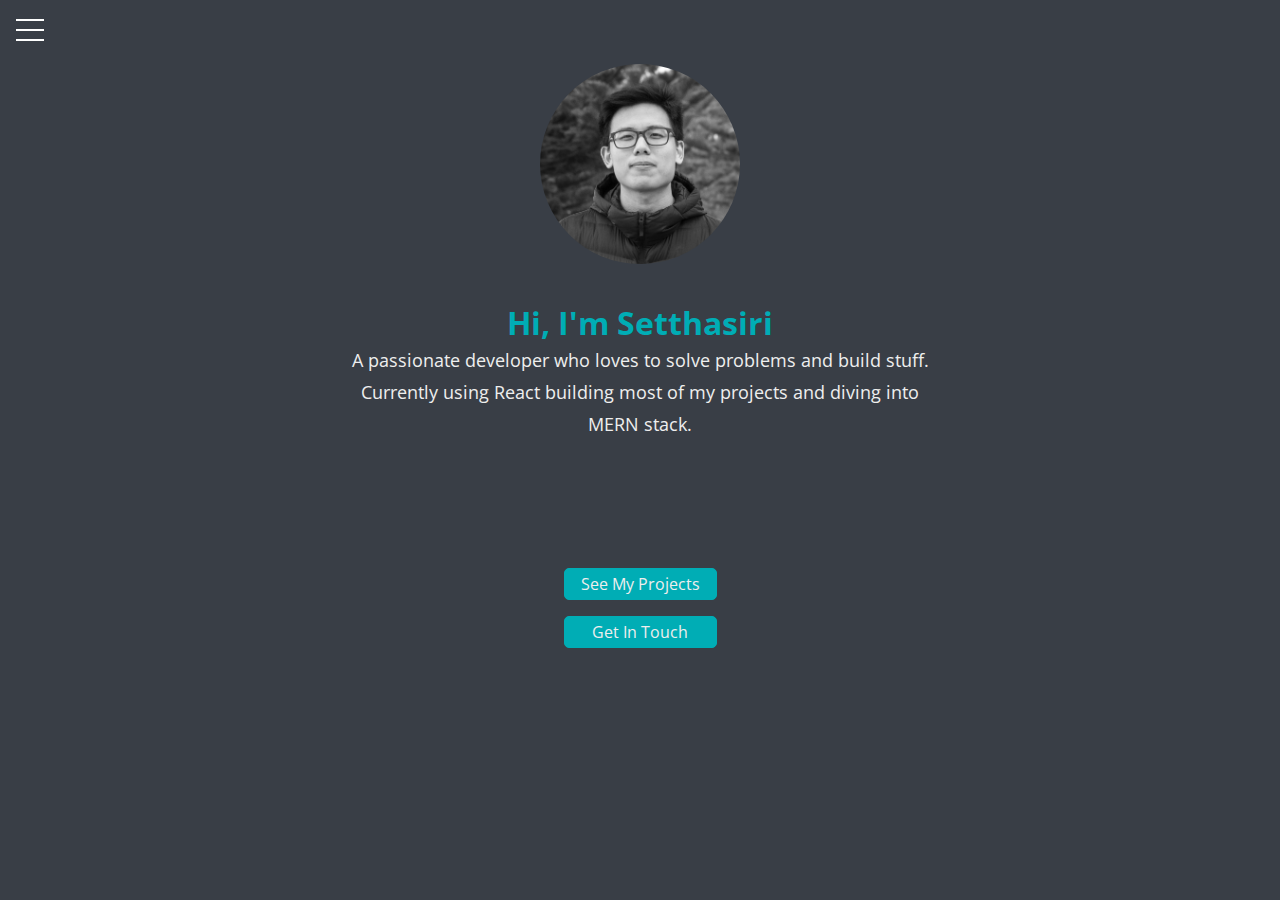
<file: index.html>
<!DOCTYPE html>
<html lang="en">

<head>
    <meta charset="UTF-8">
    <meta http-equiv="X-UA-Compatible" content="IE=edge">
    <meta name="viewport" content="width=device-width, initial-scale=1.0">
    <link rel="stylesheet" href="https://use.fontawesome.com/releases/v5.15.3/css/all.css" integrity="sha384-SZXxX4whJ79/gErwcOYf+zWLeJdY/qpuqC4cAa9rOGUstPomtqpuNWT9wdPEn2fk" crossorigin="anonymous">
    <link rel="stylesheet" href="style.css">
    <title>Home | Setthasiri Ngamsom</title>
</head>

<body>
    <div class="menu-wrap">
        <input type="checkbox" class="toggler">
        <div class="hamburger">
            <div></div>
        </div>
        <div class="menu">
            <div>
                <div>
                    <ul>
                        <li><a href="/index.html">Home</a></li>
                        <li><a href="/projects.html">Projects</a></li>
                        <li><a href="/contact.html">Contact</a></li>
                    </ul>
                </div>
            </div>
        </div>
    </div>
    <!-- <nav class="navbar">
        <div class="brand-title"></div>
        <a href="#" class="toggle-button">
            <span class="bar"></span>
            <span class="bar"></span>
            <span class="bar"></span>
        </a>
        <div class="navbar-links">
            <ul>
                <li><a href="#">Home</a></li>
                <li><a href="/about.html">About</a></li>
                <li><a href="/projects.html">Projects</a></li>
            </ul>
        </div>
    </nav> -->
    <main class="main">
        <div class="menu-btn">
            <div class="menu-btn_burger"></div>
        </div>
        <div class="image">
            <img src="img/profile.JPG" alt="profile">
        </div>
        <div class="main-heading">
            <h1>Hi, I'm Setthasiri</h1>
            <p>A passionate developer who loves to solve problems and build stuff. Currently using React building most of my projects and diving into MERN stack.</p>

        </div>
        <div class="tech p-1">
            <i class="fab fa-html5"></i>
            <i class="fab fa-css3-alt"></i>
            <i class="fab fa-bootstrap"></i>
            <i class="fab fa-react fa-lg"></i>
            <i class="fab fa-js-square"></i>
            <i class="fab fa-sass"></i>
            <i class="fab fa-node-js"></i>
        </div>
        <div class="button p-1">
            <button type="button"><a href="projects.html">See My Projects</a></button>
            <button type="button"><a href="mailto:setthasiri.ngm@gmail.com">Get In Touch</a></button>
        </div>
        <div class="social p-1">
            <a href="https://twitter.com/brightngm" target="_blank"><i class="fab fa-twitter fa-2x"></i>
                <a href="https://www.linkedin.com/in/setthasiri-ngamsom-304423206/" target="_blank"><i class="fab fa-linkedin-in fa-2x"></i>
                    <a href="https://github.com/ngamsomset" target="_blank"><i class="fab fa-github fa-2x"></i>
        </div>
        </div>


</body>

</html>
</file>
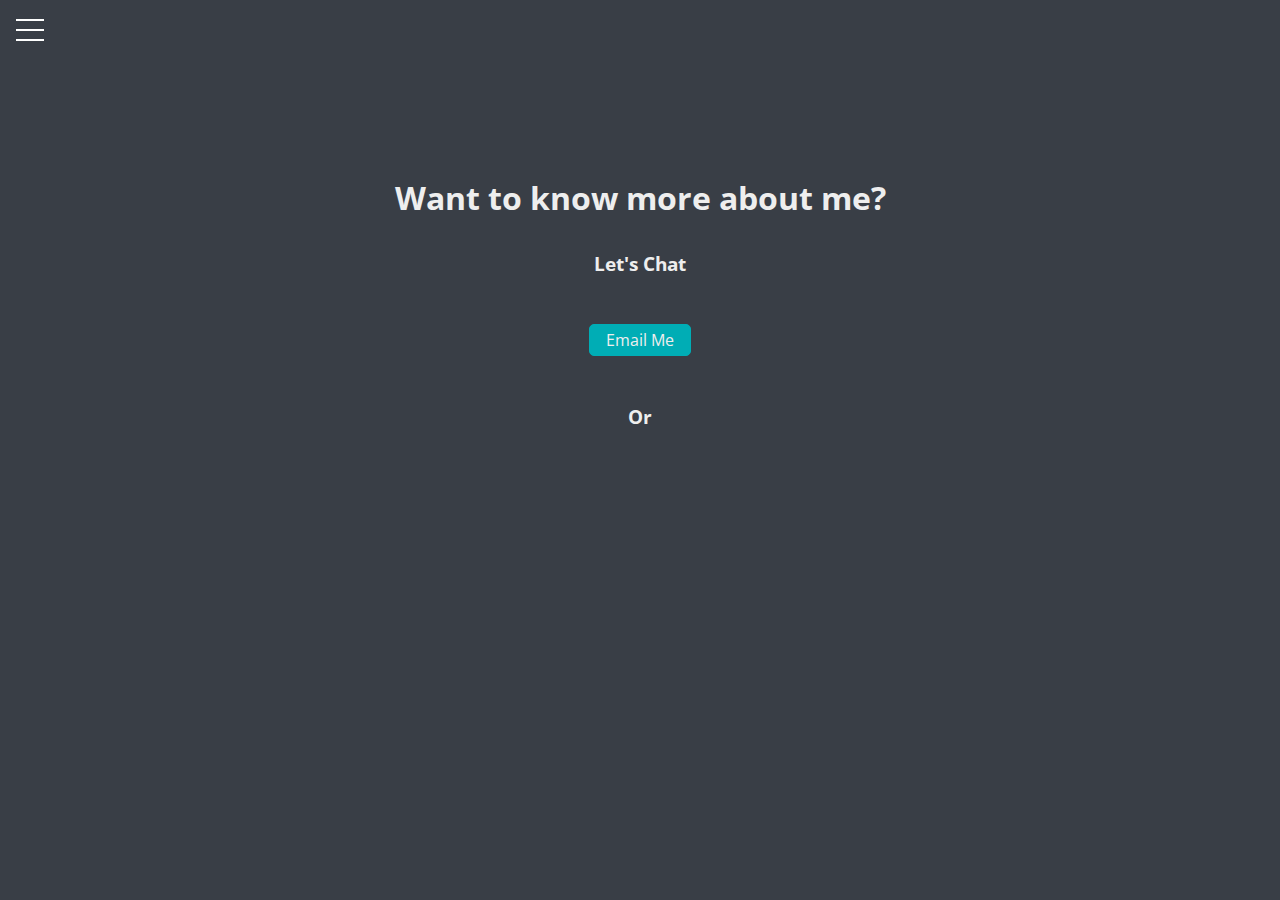
<file: contact.html>
<!DOCTYPE html>
<html lang="en">

<head>
    <meta charset="UTF-8">
    <meta http-equiv="X-UA-Compatible" content="IE=edge">
    <meta name="viewport" content="width=device-width, initial-scale=1.0">
    <link rel="stylesheet" href="https://use.fontawesome.com/releases/v5.15.3/css/all.css" integrity="sha384-SZXxX4whJ79/gErwcOYf+zWLeJdY/qpuqC4cAa9rOGUstPomtqpuNWT9wdPEn2fk" crossorigin="anonymous">
    <link rel="stylesheet" href="style.css">
    <title>Contact | Setthasiri Ngamsom</title>
</head>

<body>
    <div class="menu-wrap">
        <input type="checkbox" class="toggler">
        <div class="hamburger">
            <div></div>
        </div>
        <div class="menu">
            <div>
                <div>
                    <ul>
                        <li><a href="/index.html">Home</a></li>
                        <li><a href="/projects.html">Projects</a></li>
                        <li><a href="/contact.html">Contact</a></li>
                    </ul>
                </div>
            </div>
        </div>
    </div>

    <main id="main-contact">
        <div class="main-contact">
            <h1>Want to know more about me?</h1>
            <h3>Let's Chat</h3>
        </div>
        <div class="button">
            <button type="button"><a href="mailto:setthasiri.ngm@gmail.com">Email Me</a></button>
        </div>

        <div class="pt-3">
            <h3>Or</h3>
        </div>
        <div class="social social-wrap pt-3">
            <a href="https://twitter.com/brightngm" target="_blank"><i class="fab fa-twitter fa-2x"></i>
                <a href="https://www.linkedin.com/in/setthasiri-ngamsom-304423206/" target="_blank"><i class="fab fa-linkedin-in fa-2x"></i>
                    <a href="https://github.com/ngamsomset" target="_blank"><i class="fab fa-github fa-2x"></i>
        </div>

    </main>

</body>

</html>
</file>
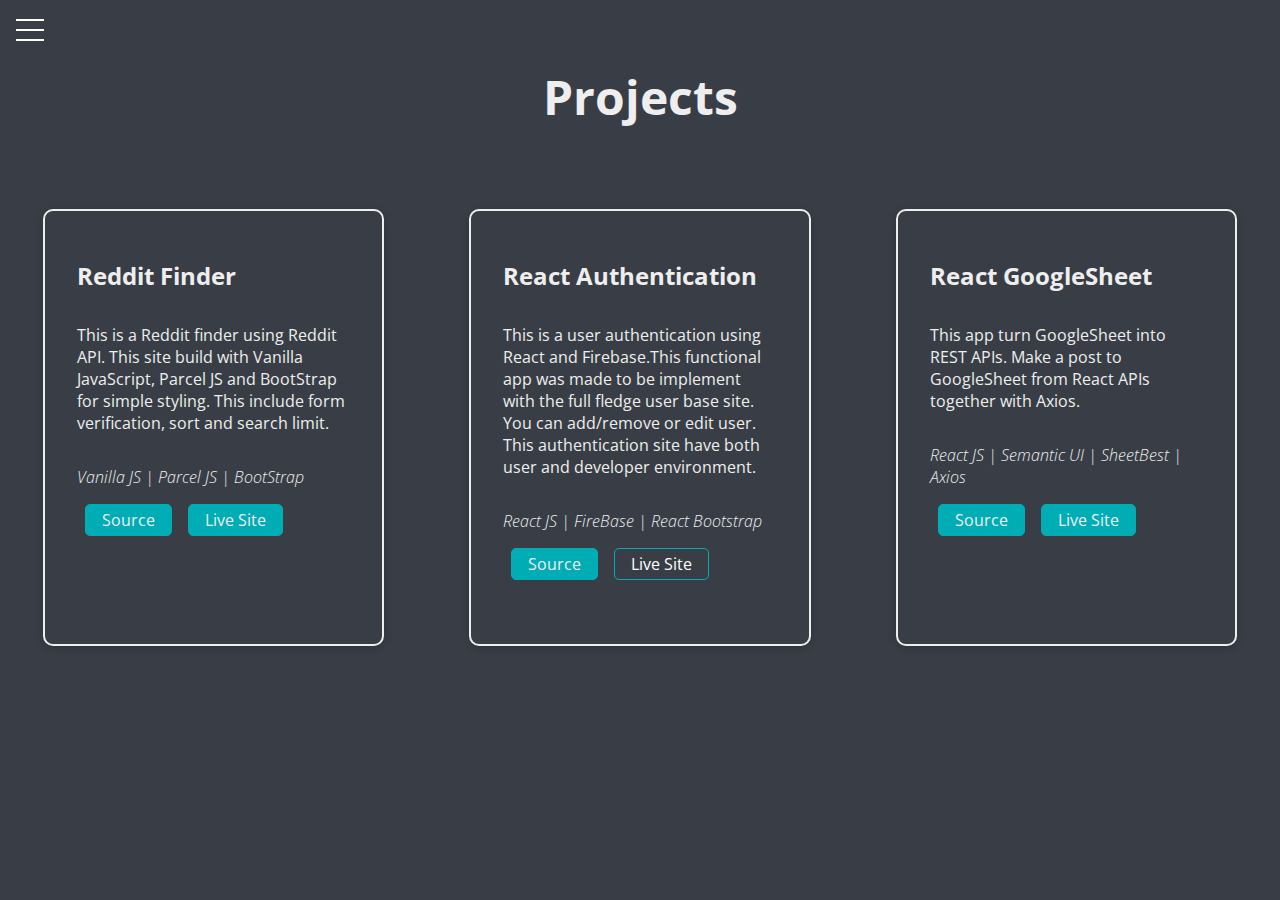
<file: projects.html>
<!DOCTYPE html>
<html lang="en">

<head>
    <meta charset="UTF-8">
    <meta http-equiv="X-UA-Compatible" content="IE=edge">
    <meta name="viewport" content="width=device-width, initial-scale=1.0">
    <link rel="stylesheet" href="https://use.fontawesome.com/releases/v5.15.3/css/all.css" integrity="sha384-SZXxX4whJ79/gErwcOYf+zWLeJdY/qpuqC4cAa9rOGUstPomtqpuNWT9wdPEn2fk" crossorigin="anonymous">
    <link rel="stylesheet" href="style.css">
    <title>Projects | Setthasiri Ngamsom</title>
</head>

<body>

    <div class="menu-wrap">
        <input type="checkbox" class="toggler">
        <div class="hamburger">
            <div></div>
        </div>
        <div class="menu">
            <div>
                <div>
                    <ul>
                        <li><a href="/index.html">Home</a></li>
                        <li><a href="/projects.html">Projects</a></li>
                        <li><a href="/contact.html">Contact</a></li>
                    </ul>
                </div>
            </div>
        </div>
    </div>

    <main>
        <div class="projects">
            <h1>Projects</h1>
        </div>
        <div class="projects-grid">
            <div class="projects-content card">
                <h2 class="project-heading">Reddit Finder</h2>
                <p>This is a Reddit finder using Reddit API. This site build with Vanilla JavaScript, Parcel JS and BootStrap for simple styling. This include form verification, sort and search limit.</p>
                <span class="text-secondary">Vanilla JS | Parcel JS | BootStrap</span>
                <div class="button button-secondary mt-1">
                    <button type="button"><a href="https://github.com/ngamsomset/redditfinder" target="_blank">Source</a></button>
                    <button type="button"><a href="https://hopeful-noyce-9f1312.netlify.app/" target="_blank">Live Site</a></button>
                </div>
            </div>
            <div class="projects-content card">
                <h2 class="project-heading">React Authentication</h2>
                <p>This is a user authentication using React and Firebase.This functional app was made to be implement with the full fledge user base site. You can add/remove or edit user. This authentication site have both user and developer environment.</p>
                <span class="text-secondary">React JS | FireBase | React Bootstrap</span>
                <div class="button button-secondary mt-1">
                    <button type="button"><a href="https://github.com/ngamsomset/reactauthfirebase" target="_blank">Source</a></button>
                    <button type="button" disabled>Live Site </button>
                </div>
            </div>
            <div class="projects-content card">
                <h2 class="project-heading">React GoogleSheet</h2>
                <p>This app turn GoogleSheet into REST APIs. Make a post to GoogleSheet from React APIs together with Axios. </p>
                <span class="text-secondary">React JS | Semantic UI | SheetBest | Axios</span>
                <div class="button button-secondary mt-1">
                    <button type="button"><a href="https://github.com/ngamsomset/reactgooglesheet" target="_blank">Source</a></button>
                    <button type="button"><a href="https://loving-roentgen-2b4a61.netlify.app/" target="_blank">Live Site</a></button>
                </div>
            </div>


        </div>
    </main>


</body>

</html>
</file>
<file: style.css>
@import url('https://fonts.googleapis.com/css2?family=Open+Sans:ital,wght@0,400;0,600;0,700;1,400&display=swap');
* {
  margin: 0;
  padding: 0;
  box-sizing: border-box;
}

:root {
  --primary-color: #393e46;
  --secondary-color: #00adb5;
  --overlay-color: rgba(24, 39, 51, 0.85);
}

li {
  list-style: none;
}

a {
  text-decoration: none;
  color: #eee;
}

.p-1 {
  padding: 1rem;
}

.m-1 {
  margin: 1rem;
}

.mt-1 {
  margin-top: 1rem;
}

.text-secondary {
  font-weight: 300;
  font-style: italic;
}

/* Navbar */

.menu-wrap {
  position: fixed;
  top: 0;
  left: 0;
  z-index: 1;
}

.menu-wrap .toggler {
  position: absolute;
  top: 0;
  left: 0;
  z-index: 2;
  cursor: pointer;
  width: 50px;
  height: 50px;
  opacity: 0;
}

.menu-wrap .hamburger {
  position: absolute;
  top: 0;
  left: 0;
  z-index: 1;
  width: 60px;
  height: 60px;
  padding: 1rem;
  background: var(--primary-color);
  display: flex;
  align-items: center;
  justify-content: center;
}

/* Hamburger Line */
.menu-wrap .hamburger > div {
  position: relative;
  flex: none;
  width: 100%;
  height: 2px;
  background: #fff;
  display: flex;
  align-items: center;
  justify-content: center;
  transition: all 0.4s ease;
}

/* Hamburger Lines - Top & Bottom */
.menu-wrap .hamburger > div::before,
.menu-wrap .hamburger > div::after {
  content: '';
  position: absolute;
  z-index: 1;
  top: -10px;
  width: 100%;
  height: 2px;
  background: inherit;
}

/* Moves Line Down */
.menu-wrap .hamburger > div::after {
  top: 10px;
}

/* Toggler Animation */
.menu-wrap .toggler:checked + .hamburger > div {
  transform: rotate(135deg);
}

/* Turns Lines Into X */
.menu-wrap .toggler:checked + .hamburger > div:before,
.menu-wrap .toggler:checked + .hamburger > div:after {
  top: 0;
  transform: rotate(90deg);
}

/* Rotate On Hover When Checked */
.menu-wrap .toggler:checked:hover + .hamburger > div {
  transform: rotate(225deg);
}

/* Show Menu */
.menu-wrap .toggler:checked ~ .menu {
  visibility: visible;
}

.menu-wrap .toggler:checked ~ .menu > div {
  transform: scale(1);
  transition-duration: var(--menu-speed);
}

.menu-wrap .toggler:checked ~ .menu > div > div {
  opacity: 1;
  transition: opacity 0.4s ease 0.4s;
}

.menu-wrap .menu {
  position: fixed;
  top: 0;
  left: 0;
  width: 100%;
  height: 100%;
  visibility: hidden;
  overflow: hidden;
  display: flex;
  align-items: center;
  justify-content: center;
}

.menu-wrap .menu > div {
  background: var(--overlay-color);
  border-radius: 50%;
  width: 200vw;
  height: 200vw;
  display: flex;
  flex: none;
  align-items: center;
  justify-content: center;
  transform: scale(0);
  transition: all 0.4s ease;
}

.menu-wrap .menu > div > div {
  text-align: center;
  max-width: 90vw;
  max-height: 100vh;
  opacity: 0;
  transition: opacity 0.4s ease;
}

.menu-wrap .menu > div > div > ul > li {
  list-style: none;
  color: #fff;
  font-size: 1.5rem;
  padding: 1rem;
}

.menu-wrap .menu > div > div > ul > li > a {
  color: inherit;
  text-decoration: none;
  transition: color 0.4s ease;
}
.menu-wrap .menu > div > div > ul > li > a:hover {
  text-decoration: underline;
}

/* Main */

body {
  font-family: 'Open Sans', sans-serif;
  background-color: var(--primary-color);
  color: #eee;
}

.image img {
  width: 200px;
  height: 200px;
  border-radius: 50%;
  margin-top: 2rem;
  object-fit: cover;
}

.main {
  display: flex;
  flex-direction: column;
  gap: 2rem;
  align-items: center;
  text-align: center;
}

.main-heading {
  max-width: 80%;
}

.main-heading h1 {
  font-weight: bold;
  color: var(--secondary-color);
}

.main-heading p {
  line-height: 2rem;
  font-size: 1.1rem;
}

.tech i {
  color: #a0a8b5;
}

.button {
  display: flex;
  flex-direction: column;
}

.button button {
  margin-top: 1rem;
  font: inherit;
  border: 1px solid var(--secondary-color);
  background: var(--secondary-color);
  color: white;
  padding: 0.25rem 1rem;
  cursor: pointer;
  border-radius: 5px;
}
.button button:hover {
  background-color: (var(--primary-color));
  transition: ease-in 0.5s;
}

.button button:disabled {
  background-color: (var(--primary-color));
  cursor: not-allowed;
}

.social {
  display: flex;
  flex-direction: row;
}
.social a {
  margin: 0 1rem;
  color: white;
}

.social a:hover {
  color: var(--secondary-color);
  transition: all ease-in 0.2s;
}

/* Projects */
.projects {
  height: 100%;
  width: 100%;
  padding: 2rem;
  margin: 2rem auto;
}

.projects h1 {
  text-align: center;
  font-size: 3rem;
}

.card {
  padding: 2rem;
  border: 2px solid #eee;
  box-shadow: 0 2px 8px rgba(0, 0, 0, 0.2);
  border-radius: 10px;
  margin: 1rem auto;
  width: 80%;
  height: 100%;
}

.project-heading {
  margin: 1rem auto;
}
.projects-content p {
  margin: 2rem auto;
}

.button.button-secondary {
  flex-direction: row;
}

.button.button-secondary button {
  margin: 0 0.5rem;
}

/* Contact */

#main-contact {
  display: flex;
  flex-direction: column;
  justify-content: center;
  align-items: center;
}

.social-wrap a {
  margin-left: 1rem;
}

.main-contact {
  text-align: center;
  margin-top: 6rem;
  padding-top: 5rem;
  width: 80%;
}

.main-contact h3 {
  margin: 2rem auto;
}

/* Utilities */

.pt-3 {
  padding-top: 3rem;
}

@media (min-width: 1024px) {
  .main-heading {
    max-width: 600px;
  }
}

@media (min-width: 900px) {
  .projects-grid {
    display: grid;
    grid-template-columns: repeat(3, 1fr);
  }
}
</file>
